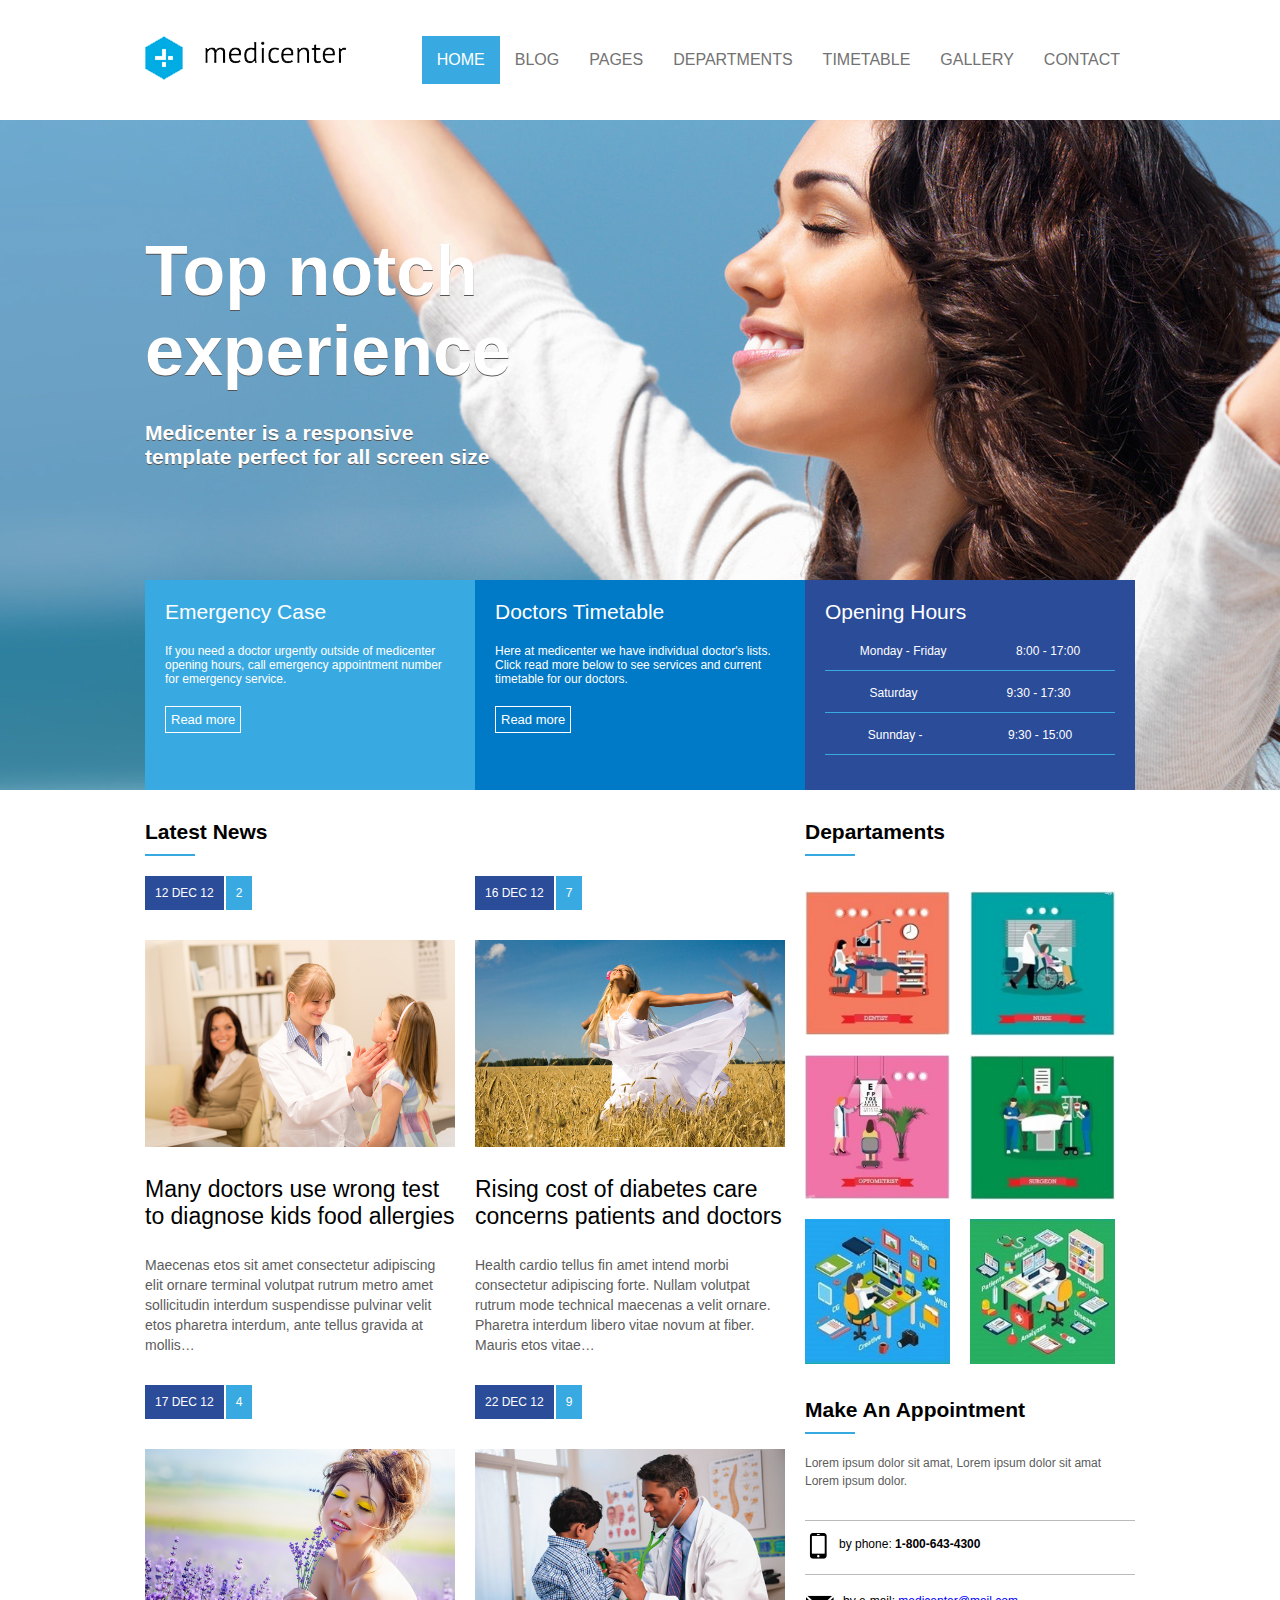
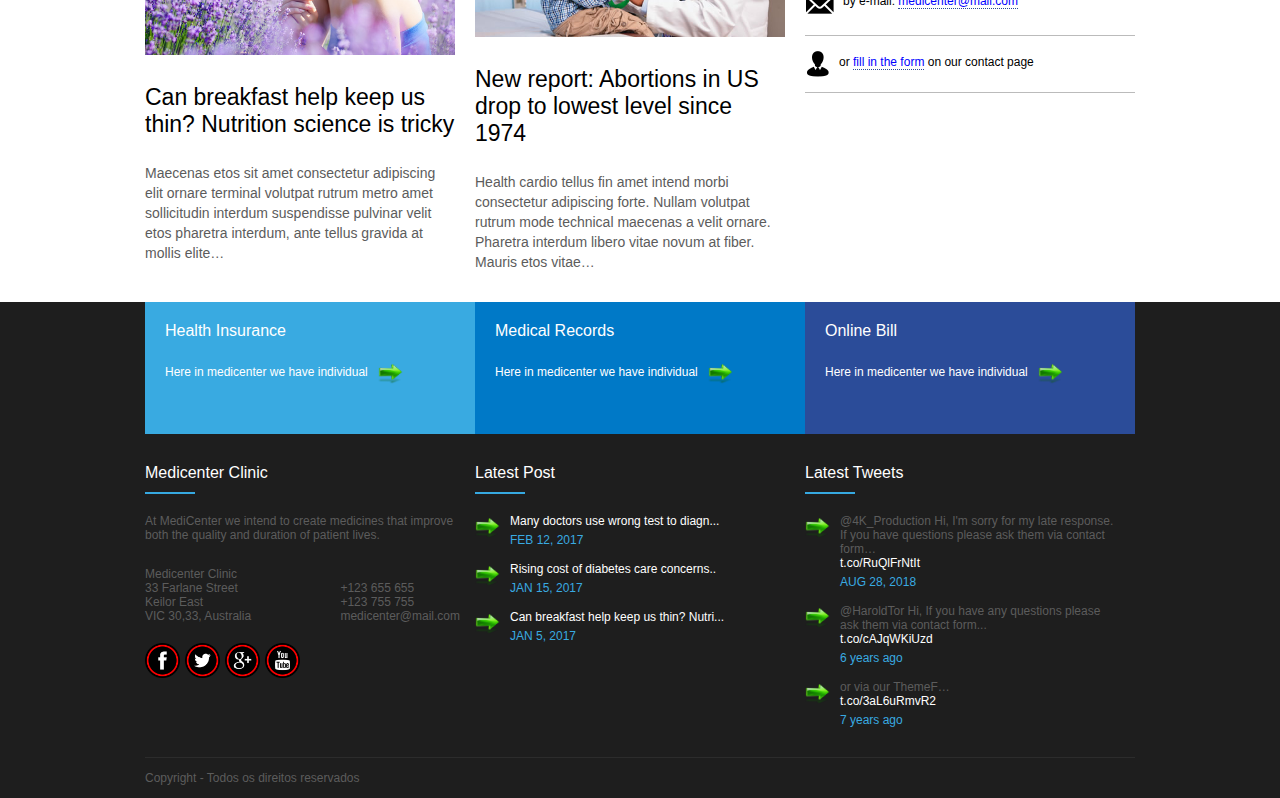
<file: medicenter/index.html>
<!DOCTYPE html>
<html>
<head>
	<meta charset="utf-8">
	<meta name="viewport" content="width=device-width,user-scalable=0">
	<link rel="stylesheet" type="text/css" href="assets/css/template.css">

	<script type="text/javascript">
		window.onload = function(){
			document.querySelector(".menuMobile").addEventListener("click", function(){
				if (document.querySelector(".menu nav ul").style.display == 'flex') {
					document.querySelector(".menu nav ul").style.display = 'none';
				} else {
					document.querySelector(".menu nav ul").style.display = 'flex';
				}
			});
		};
	</script>

	<title>Flexbox e HTML Semântico - MediCenter</title>

</head>
<body>

<header>
	<div class="container">
		<div class="logo">
			<a href=""><img src="assets/images/medicenter_logo.png"></a>
		</div>
		<div class="menu">
			<nav>
				<div class="menuMobile">
					<div class="mm_line"></div>
					<div class="mm_line"></div>
					<div class="mm_line"></div>
				</div>
				<ul>
					<li class="active"><a href="">HOME</li></a>
					<li><a href="">BLOG</li></a>
					<li><a href="">PAGES</li></a>
					<li><a href="">DEPARTMENTS</li></a>
					<li><a href="">TIMETABLE</a></li>
					<li><a href="">GALLERY</a></li>
					<li><a href="">CONTACT</li></a>
				</ul>
			</nav>
		</div>
	</div>
</header>

<section id="banner">
	<div class="container column">
		<div class="banner_headline">
			<h1>Top notch experience</h1>
			<h2>Medicenter is a responsive template perfect for all screen size</h2>
		</div>
		<div class="banner_options">
			<div class="banner1">
				<div class="banner_title">Emergency Case</div>
				<div class="banner_desc">If you need a doctor urgently outside of medicenter opening hours, call emergency appointment number for emergency service.</div>
				<a href="http://preview.themeforest.net/item/medicenter-responsive-medical-wordpress-theme/full_screen_preview/4718613">Read more</a>
			</div>
			<div class="banner2">
				<div class="banner_title">Doctors Timetable</div>
				<div class="banner_desc">Here at medicenter we have individual doctor's lists. Click read more below to see services and current timetable for our doctors.</div>
				<a href="http://preview.themeforest.net/item/medicenter-responsive-medical-wordpress-theme/full_screen_preview/4718613">Read more</a>
			</div>
			<div class="banner3">
				<div class="banner_title">Opening Hours</div>
				<div class="banner_desc">
					<div class="hours">
						<div>Monday - Friday</div>
						<div>8:00 - 17:00</div>
					</div>
					<div class="hours">
						<div>Saturday</div>
						<div>9:30 - 17:30</div>
					</div>
					<div class="hours">
						<div>Sunnday - </div>
						<div>9:30 - 15:00</div>
					</div>
				</div>
			</div>
		</div>
	</div>
</section>

<section id="geral">
	<div class="container">
		<section>
			<div class="widget">
				<div class="widget_title">
					<div class="widget_title_tex">Latest News</div>
					<div class="widget_title_bar"></div>
				</div>
				<div class="widget_body flex">
					
					<article>
						<a href="">
							<div class="news_data">
								<div class="news_posted_at">12 DEC 12</div>
								<div class="news_coments">2</div>
							</div>
							<div class="news_thumbnail">
								<img src="assets/images/dra.jpg">
							</div>
							<div class="news_title">
								Many doctors use wrong test to diagnose kids food allergies
							</div>
							<div class="news_resume">
								Maecenas etos sit amet consectetur adipiscing elit ornare terminal volutpat rutrum metro amet sollicitudin interdum suspendisse pulvinar velit etos pharetra interdum, ante tellus gravida at mollis…
							</div>
						</a>
					</article>

					<article>
						<a href="">
							<div class="news_data">
								<div class="news_posted_at">16 DEC 12</div>
								<div class="news_coments">7</div>
							</div>
							<div class="news_thumbnail">
								<img src="assets/images/paciente1.jpg">
							</div>
							<div class="news_title">
								Rising cost of diabetes care concerns patients and doctors
							</div>
							<div class="news_resume">
								Health cardio tellus fin amet intend morbi consectetur adipiscing forte. Nullam volutpat rutrum mode technical maecenas a velit ornare. Pharetra interdum libero vitae novum at fiber. Mauris etos vitae…
							</div>
						</a>
					</article>

					<article>
						<a href="">
							<div class="news_data">
								<div class="news_posted_at">17 DEC 12</div>
								<div class="news_coments">4</div>
							</div>
							<div class="news_thumbnail">
								<img src="assets/images/paciente2.jpg">
							</div>
							<div class="news_title">
								Can breakfast help keep us thin? Nutrition science is tricky
							</div>
							<div class="news_resume">
								Maecenas etos sit amet consectetur adipiscing elit ornare terminal volutpat rutrum metro amet sollicitudin interdum suspendisse pulvinar velit etos pharetra interdum, ante tellus gravida at mollis elite…
							</div>
						</a>
					</article>

					<article>
						<a href="">
							<div class="news_data">
								<div class="news_posted_at">22 DEC 12</div>
								<div class="news_coments">9</div>
							</div>
							<div class="news_thumbnail">
								<img src="assets/images/dr.jpg">
							</div>
							<div class="news_title">
								New report: Abortions in US drop to lowest level since 1974
							</div>
							<div class="news_resume">
								Health cardio tellus fin amet intend morbi consectetur adipiscing forte. Nullam volutpat rutrum mode technical maecenas a velit ornare. Pharetra interdum libero vitae novum at fiber. Mauris etos vitae…
							</div>
						</a>
					</article>

				</div>
			</div>
		</section>
		<aside><!-- Quadrados da direita -->
			<div class="widget">
				<div class="widget_title">
					<div class="widget_title_tex">Departaments</div>
					<div class="widget_title_bar"></div>
				</div>
				<div class="widget_body flex"> <!-- Definir com flex -->
					<section class="departments">
                        <a href="https://media.giphy.com/media/YFkpsHWCsNUUo/giphy.gif">
                            <div class="departments_img">
                                <img src="assets/images/dep1.jpg" />
                            </div>
                        </a>
                    </section>
                    <section class="departments">
                        <a href="https://media.giphy.com/media/YFkpsHWCsNUUo/giphy.gif">
                            <div class="departments_img">
                                <img src="assets/images/dep2.jpg" />
                            </div>
                        </a>
                    </section>
                    <section class="departments">
                        <a href="https://media.giphy.com/media/YFkpsHWCsNUUo/giphy.gif">
                            <div class="departments_img">
                                <img src="assets/images/dep3.jpg" />
                            </div>
                        </a>
                    </section>
                    <section class="departments">
                        <a href="https://media.giphy.com/media/YFkpsHWCsNUUo/giphy.gif">
                            <div class="departments_img">
                                <img src="assets/images/dep4.jpg" />
                            </div>
                        </a>
                    </section>
                    <section class="departments">
                        <a href="https://media.giphy.com/media/YFkpsHWCsNUUo/giphy.gif">
                            <div class="departments_img">
                                <img src="assets/images/dep5.jpg" />
                            </div>
                        </a>
                    </section>
                    <section class="departments">
                        <a href="https://media.giphy.com/media/YFkpsHWCsNUUo/giphy.gif">
                            <div class="departments_img">
                                <img src="assets/images/dep6.jpg" />
                            </div>
                        </a>
                    </section>
				</div>
			</div>
			<div class="widget">
				<div class="widget_title">
					<div class="widget_title_tex">Make An Appointment</div>
					<div class="widget_title_bar"></div>
				</div>
				<div class="widget_body">
					<div class="make_title">
						Lorem ipsum dolor sit amat, Lorem ipsum dolor sit amat Lorem ipsum dolor.
					</div>
					<div class="make_info first_make_info">
                        <div class="icon"><img src="assets/images/cellphone.png" /></div>
                        <div class="icon_text">by phone: <strong>1-800-643-4300</strong></div>
                    </div>
                    <div class="make_info">
                        <div class="icon"><img src="assets/images/email.png" /></div>
                        <div class="icon_text">by e-mail: <a href="mailto:medicenter@mail.com">medicenter@mail.com</a></div>
                    </div>
                    <div class="make_info">
                        <div class="icon"><img src="assets/images/contact.png" /></div>
                        <div class="icon_text">or <a href="">fill in the form</a> on our contact page</div>
                    </div>
				</div>
			</div>
		</aside>
	</div>
</section>

<footer>
	<div class="container flexColum">
		<div class="footer_menu">
			<div class="fm_1">
				<a href="">
					<div class="footer_title">Health Insurance</div>
					<div class="footer_box_desc">
						<div>Here in medicenter we have individual</div>
                        <div class="icon_flecha"><img src="assets/images/arrow_right.png" /></div>
					</div>
				</a>
			</div>
			<div class="fm_2">
				<a href="">
					<div class="footer_title">Medical Records</div>
					<div class="footer_box_desc">
						<div>Here in medicenter we have individual</div>
                        <div class="icon_flecha"><img src="assets/images/arrow_right.png" /></div>
					</div>
				</a>
			</div>
			<div class="fm_3">
				<a href="">
					<div class="footer_title">Online Bill</div>
					<div class="footer_box_desc">
						<div>Here in medicenter we have individual</div>
                        <div class="icon_flecha"><img src="assets/images/arrow_right.png" /></div>
					</div>
				</a>
			</div>
		</div>

		<div class="footer_area">
            <div class="footer_areaitem">
                <div class="widget">
                    <div class="widget_title">
                        <div class="widget_title_text">Medicenter Clinic</div>
                        <div class="widget_title_bar"></div>
                    </div>
                    <div class="widget_body">
                        <div class="medicenter_text">
                            At MediCenter we intend to create medicines that improve both the quality and duration of patient lives.
                        </div>
                        <div class="medicenter_contact_title">
                            Medicenter Clinic
                        </div>
                        <div class="medicenter_cols">
                            <div>
                                33 Farlane Street<br />
                                Keilor East<br />
                                VIC 30,33, Australia
                            </div>
                            <div>
                                +123 655 655<br />
                                +123 755 755<br />
                                medicenter@mail.com
                            </div>
                        </div>
                        <div class="medicenter_icons">
                            <div class="medicenter_icons_space">
                                <img src="assets/images/facebook_1.png" />
                            </div>
                            <div class="medicenter_icons_space">
                                <img src="assets/images/twitter_1.png" />
                            </div>
                            <div class="medicenter_icons_space">
                                <img src="assets/images/googleplus_1.png" />
                            </div>
                            <div class="medicenter_icons_space">
                                <img src="assets/images/youtube_1.png" />
                            </div>
                        </div>
                    </div>
                </div>
            </div>
            <div class="footer_areaitem">
                <div class="widget">
                    <div class="widget_title">
                        <div class="widget_title_text">Latest Post</div>
                        <div class="widget_title_bar"></div>
                    </div>
                    <div class="widget_body">
                        <div class="lasted_post">
                            <div class="lasted_title">
                                <div class="flecha_title">
                                    <img src="assets/images/arrow_right.png" />
                                </div>
                                <div>
                                    Many doctors use wrong test to diagn...
                                    <div class="lasted_post_date">FEB 12, 2017</div>
                                </div>
                            </div>
                        </div>
                        <div class="lasted_post">
                            <div class="lasted_title">
                                <div class="flecha_title">
                                    <img src="assets/images/arrow_right.png" />
                                </div>
                                <div>
                                    Rising cost of diabetes care concerns..
                                    <div class="lasted_post_date">JAN 15, 2017</div>
                                </div>
                            </div>
                        </div>
                        <div class="lasted_post">
                            <div class="lasted_title">
                                <div class="flecha_title">
                                    <img src="assets/images/arrow_right.png" />
                                </div>
                                <div>
                                    Can breakfast help keep us thin? Nutri...
                                    <div class="lasted_post_date">JAN 5, 2017</div>
                                </div>
                            </div>
                        </div>
                    </div>
                </div>
            </div>
            <div class="footer_areaitem">
                <div class="widget">
                    <div class="widget_title">
                        <div class="widget_title_text">Latest Tweets</div>
                        <div class="widget_title_bar"></div>
                    </div>
                    <div class="widget_body_footer">
                        <div class="lasted_tweet">
                            <div class="tweet_title">
                                <div class="flecha_title">
                                    <img src="assets/images/arrow_right.png" />
                                </div>
                                <div>
                                    @4K_Production Hi, I'm sorry for my late response. If you have questions please ask them via contact form… <br>
                                    <a href="https://twitter.com/i/web/status/1034447289857843201">t.co/RuQlFrNtIt</a>
                                    <div class="lasted_tweet_date">AUG 28, 2018</div>
                                </div>
                            </div>
                        </div>
                        <div class="lasted_tweet">
                            <div class="tweet_title">
                                <div class="flecha_title">
                                    <img src="assets/images/arrow_right.png" />
                                </div>
                                <div>
                                    @HaroldTor Hi, If you have any questions please ask them via contact form... <br>
                                    <a href="http://quanticalabs.com/home/contact/">t.co/cAJqWKiUzd</a>
                                    <div class="lasted_tweet_date">6 years ago</div>
                                </div>
                            </div>
                        </div>
                        <div class="lasted_tweet">
                            <div class="tweet_title">
                                <div class="flecha_title">
                                    <img src="assets/images/arrow_right.png" />
                                </div>
                                <div>
                                    or via our ThemeF… <br>
                                    <a href="https://twitter.com/i/web/status/1034446270960726018">t.co/3aL6uRmvR2</a>
                                    <div class="lasted_tweet_date">7 years ago</div>
                                </div>
                            </div>
                        </div>
                    </div>
                </div>
            </div>
        </div>

        <div class="footer_copy">
            Copyright - Todos os direitos reservados
        </div>
    </div>
</footer>

</body>
</html>
</file>
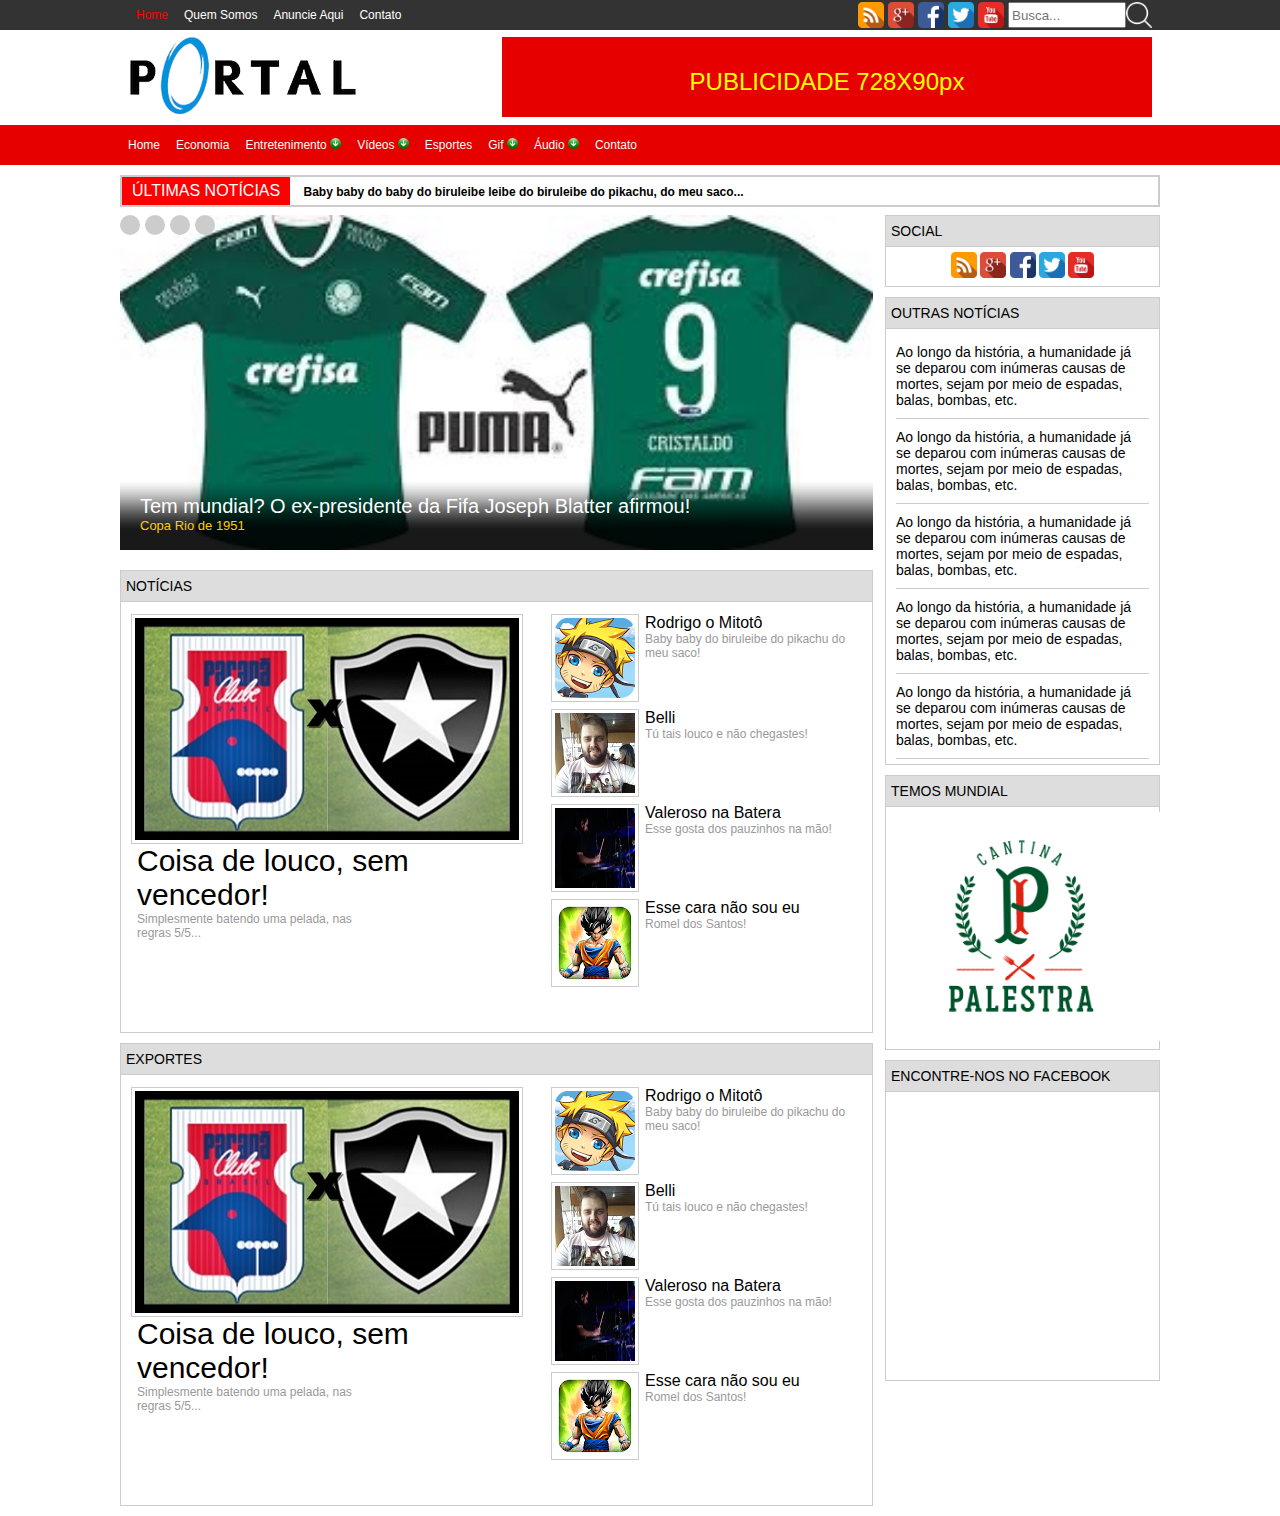
<file: portal/index.html>
<!DOCTYPE html>
<html>
	<head>
		<meta charset="utf-8">
		<meta id="viewport" name="viewport" content="width=device-width, user-scalable=no">
		<title>Portal HTML5-CSS3</title>
		<link href="assets/css/portal.css" rel="stylesheet">
		<script type="text/javascript" src="assets/js/script.js"></script>
	</head>
	<body>
		<!-- Primeiro Topo do site -->
		<div class="topo">
			<div class="topoint">
				<div class="topoleft">
					<ul>
						<li><a href="./" class="ativo">Home</a></li>
						<li><a href="quem-somos">Quem Somos</a></li>
						<li><a href="anucie-aqui">Anuncie Aqui</a></li>
						<li><a href="contato">Contato</a></li>
					</ul>
				</div>
				<div class="toporight">
					<!-- float: right - em vários itens um do lado do outro, tedem a inverter a ordem, pra isso, inverta no html 0 (input)
					Neste caso a ordem é da direita pra esquerda -->
						<input type="image" src="assets/images/lupa.png" border="0" width="26" height="26">
						<input type="text" name="busca" class="topobusca" placeholder="Busca...">						
						<a href="https://youtube.com/wiki/RSS"><img src="assets/images/youtube.png" border="0" width="26" height="26"></a>
						<a href="https://twitter.com/?lang=pt-br"><img src="assets/images/twitter.png" border="0" width="26" height="26"></a>
						<a href="https://www.facebook.com"><img src="assets/images/facebook.png" border="0" width="26" height="26"></a>
						<a href="https://plus.google.com"><img src="assets/images/googleplus.png" border="0" width="26" height="26"></a>
						<a href="https://pt.wikipedia.org/?gl=BR"><img src="assets/images/rss.png" border="0" width="26" height="26"></a>

				</div>
			</div>
		<!-- Segundo Topo do site -->
		</div>
		<div class="topo2">
			<div class="topo2int">
				<div class="logo">
					<img src="assets/images/logo.png" border="0" width="230">
				</div>
				<div class="banner">PUBLICIDADE 728X90px</div>
			</div>
		</div>
		<!-- Menu principal -->
		<div class="menu">
			<div class="menuint">
				<img src="assets/images/menu.png" border="0" width="40" height="40" class="menumobile" onclick="toggleMenu()">
				<ul id="menu">
					<li><a href="./">Home</a></li>
					<li><a href="assets/images/manutencao_site.png">Economia</a></li>
					<li><!-- submenu dropdown -->
						<a href="./">Entretenimento</a>
						<img src="assets/images/arrowdown1.png" border="0" width="11">
						<div class="submenu">
							<a href="assets/images/entretenimento_profissao.jpg"><div class="submenuitem">Profissão</div></a>
							<a href="assets/images/entretenimento_estudo.jpg"><div class="submenuitem">Estudo</div></a>
							<a href="assets/images/entretenimento_casa.jpg"><div class="submenuitem">Casa</div></a>
							<a href="assets/images/entretenimento_industria.jpg"><div class="submenuitem">Indústria</div></a>
							<a href="assets/images/entretenimento_youtube.jpg"><div class="submenuitem">Youtube</div></a>
						</div>
					</li>
					<li>
						<a href="./">Vídeos</a>
						<img src="assets/images/arrowdown1.png" border="0" width="11">
						<div class="submenu">
							<a href="assets/midia/barrigao.mp4"><div class="submenuitem">Barrigão</div></a>
							<a href="assets/midia/impotencia_xifre.mp4"><div class="submenuitem">Pr. Claudio Duarte</div></a>
						</div>
					</li>
					<li><a href="./">Esportes</a></li>
					<li>
						<a href="assets/images/manutencao_site.png">Gif</a>
						<img src="assets/images/arrowdown1.png" border="0" width="11">
						<div class="submenu">
							<a href="assets/images/crash.gif"><div class="submenuitem">Crash Bandicoot 1</div></a>
							<a href="assets/images/hulk.gif"><div class="submenuitem">Hulk</div></a>
							<a href="assets/images/goku.gif"><div class="submenuitem">Goku</div></a>
							<a href="assets/images/brasil.gif"><div class="submenuitem">Brasil</div></a>
						</div>
					</li>
					<li><a href="assets/images/manutencao_site.png">Áudio</a>
						<img src="assets/images/arrowdown1.png" border="0" width="11">
						<div class="submenu">
							<a href="assets/midia/xaropinho.mp3"><div class="submenuitem">Xaropinho</div></a>
							<a href="assets/midia/risada-ladrao.mp3"><div class="submenuitem">Risada Ladrão</div></a>
							<a href="assets/midia/ai-pai.mp3"><div class="submenuitem">Ai Pai</div></a>
							<a href="assets/midia/bicha-detectada.mp3"><div class="submenuitem">Detectado</div></a>
						</div>
					</li>
					<li><a href="assets/images/romeuti.gif">Contato</a></li>
				</ul>
			</div>
		</div>
		<!-- ÚLTIMAS NOTÍCIAS -->
		<div class="ultimasnoticias">
			<div class="ultimasnoticiasint">
				<div class="ultnoticiasarea">
					<div class="ultnoticiastitulo">ÚLTIMAS NOTÍCIAS</div>
					<div class="ultnoticiasnoticia">Baby baby do baby do biruleibe leibe do biruleibe do pikachu, do meu saco...</div>
				</div>
			</div>
		</div>
		<div class="container">
			<div class="containerint">
				<div class="leftside">
					<div class="slideshow" id="slideshow">
						<div class="slidebolinhas">
							<div class="bolinha" onclick="mudarSlide(0)"></div>
							<div class="bolinha" onclick="mudarSlide(1)"></div>
							<div class="bolinha" onclick="mudarSlide(2)"></div>
							<div class="bolinha" onclick="mudarSlide(3)"></div>
						</div>
						<div class="slideshowarea">
							<a href="https://www.google.com.br">
								<div class="slide" style="background-image:url('assets/images/camisa_palmeiras.jpg')">
									<div class="slideinfo">
										<div class="slideinfo_titulo">Tem mundial? O ex-presidente da Fifa Joseph Blatter afirmou!</div>
										<div class="slideinfo_subtitulo">Copa Rio de 1951</div>
									</div>
								</div>
							</a>
							<a href="https://www.uol.com.br">
								<div class="slide" style="background-image:url('assets/images/citroen_c3.jpg')">
									<div class="slideinfo">
										<div class="slideinfo_titulo">Citroen C3</div>
										<div class="slideinfo_subtitulo">As mina pira, os mano come</div>
									</div>
								</div>
							</a>
							<a href="https://www.terra.com.br">
								<div class="slide" style="background-image:url('assets/images/civic.jpg')">
									<div class="slideinfo">
										<div class="slideinfo_titulo">Civic</div>
										<div class="slideinfo_subtitulo">Tiozão na batera, vai valeroso</div>
									</div>
								</div>
							</a>
							<a href="https://www.gazetadopovo.com.br/">
								<div class="slide" style="background-image:url('assets/images/ford-ka.jpg')">
									<div class="slideinfo">
										<div class="slideinfo_titulo">Ford Ka</div>
										<div class="slideinfo_subtitulo">Cê tais é doido</div>
									</div>
								</div>
							</a>
						</div>
					</div>
					<div class="widget">
						<!-- As imagens do "SOCIAL" foi colocado na ordem, devido não ter o float-right, como foi aplicado no "topo -->
						<div class="widget_titulo">NOTÍCIAS</div>
						<div class="widget_conteudo">
							<div class="noticiaarea1">
								<div class="noticiaitem noticiabig">
									<div class="noticiaimg">
										<img src="assets/images/parana_botafogo.jpg" border="0" width="80" height="80">
									</div>
									<div class="noticiatitulo">Coisa de louco, sem vencedor!</div>
									<div class="noticiainfo">Simplesmente batendo uma pelada, nas regras 5/5...</div>
								</div>
							</div>
							<div class="noticiaarea2">
								<div class="noticiaitem">
									<div class="noticiaimg">
										<img src="assets/images/rodrigo.jpg" border="0" width="80" height="80">
									</div>
									<div class="noticiatitulo">Rodrigo o Mitotô</div>
									<div class="noticiainfo">Baby baby do biruleibe do pikachu do meu saco!</div>
								</div>
								<div class="noticiaitem">
									<div class="noticiaimg">
										<img src="assets/images/belli.jpg" border="0" width="80" height="80">
									</div>
									<div class="noticiatitulo">Belli</div>
									<div class="noticiainfo">Tú tais louco e não chegastes!</div>
								</div>
								<div class="noticiaitem">
									<div class="noticiaimg">
										<img src="assets/images/valeroso.jpg" border="0" width="80" height="80">
									</div>
									<div class="noticiatitulo">Valeroso na Batera</div>
									<div class="noticiainfo">Esse gosta dos pauzinhos na mão!</div>
								</div>
								<div class="noticiaitem">
									<div class="noticiaimg">
										<img src="assets/images/romeu.png" border="0" width="80" height="80">
									</div>
									<div class="noticiatitulo">Esse cara não sou eu</div>
									<div class="noticiainfo">Romel dos Santos!</div>
								</div>
							</div>
							<!-- Devido o float: left, usa-se para ajeitar (<div style="clear:both"></div>) corrigindo as laterais...-->
							<div style="clear:both"></div>
						</div>
					</div>
					<div class="widget">
						<!-- As imagens do "SOCIAL" foi colocado na ordem, devido não ter o float-right, como foi aplicado no "topo -->
						<div class="widget_titulo">EXPORTES</div>
						<div class="widget_conteudo">
							<div class="noticiaarea1">
								<div class="noticiaitem noticiabig">
									<div class="noticiaimg">
										<img src="assets/images/parana_botafogo.jpg" border="0" width="80" height="80">
									</div>
									<div class="noticiatitulo">Coisa de louco, sem vencedor!</div>
									<div class="noticiainfo">Simplesmente batendo uma pelada, nas regras 5/5...</div>
								</div>
							</div>
							<div class="noticiaarea2">
								<div class="noticiaitem">
									<div class="noticiaimg">
										<img src="assets/images/rodrigo.jpg" border="0" width="80" height="80">
									</div>
									<div class="noticiatitulo">Rodrigo o Mitotô</div>
									<div class="noticiainfo">Baby baby do biruleibe do pikachu do meu saco!</div>
								</div>
								<div class="noticiaitem">
									<div class="noticiaimg">
										<img src="assets/images/belli.jpg" border="0" width="80" height="80">
									</div>
									<div class="noticiatitulo">Belli</div>
									<div class="noticiainfo">Tú tais louco e não chegastes!</div>
								</div>
								<div class="noticiaitem">
									<div class="noticiaimg">
										<img src="assets/images/valeroso.jpg" border="0" width="80" height="80">
									</div>
									<div class="noticiatitulo">Valeroso na Batera</div>
									<div class="noticiainfo">Esse gosta dos pauzinhos na mão!</div>
								</div>
								<div class="noticiaitem">
									<div class="noticiaimg">
										<img src="assets/images/romeu.png" border="0" width="80" height="80">
									</div>
									<div class="noticiatitulo">Esse cara não sou eu</div>
									<div class="noticiainfo">Romel dos Santos!</div>
								</div>
							</div>
							<!-- Devido o float: left, usa-se para ajeitar (<div style="clear:both"></div>) corrigindo as laterais...-->
							<div style="clear:both"></div>
						</div>
					</div>
				</div>
				<div class="rightside">
					<div class="widget">
						<!-- As imagens do "SOCIAL" foi colocado na ordem, devido não ter o float-right, como foi aplicado no "topo -->
						<div class="widget_titulo">SOCIAL</div>
						<div class="widget_conteudo">
							<a href="https://pt.wikipedia.org/wiki/RSS"><img src="assets/images/rss.png" border="0" width="26" height="26"></a>
							<a href="https://plus.google.com"><img src="assets/images/googleplus.png" border="0" width="26" height="26"></a>
							<a href="https://www.facebook.com/romeusn"><img src="assets/images/facebook.png" border="0" width="26" height="26"></a>
							<a href="https://twitter.com/?lang=pt-br"><img src="assets/images/twitter.png" border="0" width="26" height="26"></a>
							<a href="https://www.youtube.com/?gl=BR"><img src="assets/images/youtube.png" border="0" width="26" height="26"></a>
						</div>
					</div>
					<div class="widget">
						<div class="widget_titulo">OUTRAS NOTÍCIAS</div>
						<div class="widget_conteudo">
							<div class="noticia_item">
								<a href=""> Ao longo da história, a humanidade já se deparou com inúmeras causas de mortes, sejam por meio de espadas, balas, bombas, etc.</a>
							</div>
							<div class="noticia_item">
								<a href=""> Ao longo da história, a humanidade já se deparou com inúmeras causas de mortes, sejam por meio de espadas, balas, bombas, etc.</a>
							</div>
							<div class="noticia_item">
								<a href=""> Ao longo da história, a humanidade já se deparou com inúmeras causas de mortes, sejam por meio de espadas, balas, bombas, etc.</a>
							</div>
							<div class="noticia_item">
								<a href=""> Ao longo da história, a humanidade já se deparou com inúmeras causas de mortes, sejam por meio de espadas, balas, bombas, etc.</a>
							</div>
							<div class="noticia_item">
								<a href=""> Ao longo da história, a humanidade já se deparou com inúmeras causas de mortes, sejam por meio de espadas, balas, bombas, etc.</a>
							</div>
						</div>
					</div>
					<div class="widget">
						<div class="widget_titulo">TEMOS MUNDIAL</div>
						<div class="widget_conteudo">
							<a href="http://www.palmeiras.com.br/home/"><img src="assets/images/palmeiras.gif" border="0" width="275"></a>
						</div>
					</div>
					<div class="widget">
						<div class="widget_titulo">ENCONTRE-NOS NO FACEBOOK</div>
						<div class="widget_conteudo">
							<iframe src="https://www.facebook.com/plugins/page.php?href=https%3A%2F%2Fwww.facebook.com%2Ffacebook&tabs&width=340&height=154&small_header=true&adapt_container_width=true&hide_cover=false&show_facepile=true&appId=1392111860879228" width="275" height="275" style="border:none;overflow:hidden" scrolling="no" frameborder="0" allowTransparency="true" allow="encrypted-media"></iframe>
						</div>
					</div>
				</div>
			</div>
		</div>
	</body>
</html>


<!--

-->
</file>
<file: medicenter/assets/css/template.css>
* {
	font-family: Arial;
}
body {
	margin: 0;
	padding: 0;
}
header {
	display: flex;
	justify-content: center;
	height: 120px;
}
.container {
	display: flex;
	justify-content: space-between;
	width: 990px;
}
.logo {
	display: flex;
	align-items: center;
}
.menu {
	display: flex;
	align-items: center;
}
nav ul,
nav li {
	list-style: none;
	margin: 0;
	padding: 0;
}
nav ul {
	display: flex;
}
nav a {
	display: block;
	padding: 15px;
	text-decoration: none;
	text-transform: uppercase;
	color: #727272;
}
nav .active a,
nav a:hover {
	background-color: #39aae1;
	color: #FFFFFF;
}

#banner {
	display: flex;
	justify-content: center;
	background-image: url('../images/img1.jpg');
	background-position: center;
	background-size: cover;
	height: 670px;
}
.column {
	flex-direction: column;
}
.banner_headline {
	flex: 1;
	display: flex;
	flex-direction: column;
	justify-content: center;
}
.banner_headline h1 {
	color: #FFFFFF;
	font-size: 70px;
	text-shadow: 0px 1px 0px #555555;
	margin: 0;
	padding: 0;
	max-width: 350px;
}
.banner_headline h2 {
	color: #FFFFFF;
	font-size: 21px;
	text-shadow: 0px 1px 0px #555555;
	margin: 0;
	padding: 0;
	max-width: 350px;
	margin-top: 30px;
}
.banner_options {
	height: 210px;
	display: flex;
}
.banner1,
.banner2,
.banner3 {
	flex: 1;
	color: #FFFFFF;
	padding: 20px;
}
.banner1 {
	background-color: #39aae1;
}
.banner2 {
	background-color: #0079c7;
}
.banner3 {
	background-color: #2b4c99;
}
.banner_title {
	font-size: 21px;
}
.banner_desc {
	font-size: 12px;
	margin-top: 20px;
	margin-bottom: 20px;
}
.banner_options a {
	display: inline-block;
	border: 1px solid #FFFFFF;
	padding: 5px;
	color: #FFFFFF;
	font-size: 13px;
	text-decoration: none;
}
.hours {
	display: flex;
	justify-content: space-around;
	margin-bottom: 15px;
	border-bottom: 1px solid #39aae1;
	padding-bottom: 12px;
}

#geral {
	display: flex;
	justify-content: center;
}
#geral section {
	flex: 2;
}
#geral aside {
	flex: 1;
}
.widget_title {
	margin-top: 30px;
	margin-bottom: 20px;
}
.widget_title_tex {
	color: #000000;
	font-size: 21px;
	font-weight: bold;
}
.widget_title_bar {
	width: 50px;
	height: 2px;
	background-color: #36a9e1;
	margin-top: 10px;
}

.flex {
	display: flex;
	flex-wrap: wrap;
}

article {
	flex: 1;
	min-width: 300px;
	margin-right: 20px;
}
article a {
	text-decoration: none;
}
article .news_data {
	display: flex;
}
article .news_posted_at {
	background-color: #2b4c99;
	color: #FFFFFF;
	font-size: 12px;
	padding: 10px;
	margin-right: 2px;
}
article .news_coments {
	background-color: #39aae1;
	color: #FFFFFF;
	font-size: 12px;
	padding: 10px;
}
article .news_thumbnail {
	margin-top: 30px;
}
article .news_thumbnail img {
	width: 100%;
	height: auto;
}
article .news_title {
	margin-top: 25px;
	margin-bottom: 25px;
	color: #000000;
	font-size: 23px;
}
article .news_resume {
	color: #5c5c5c;
	line-height: 20px;
	font-size: 14px;
	margin-bottom: 30px;
}
/* colocar imagem dentro dos quadrados */
section .departments {
    flex:1;
    min-width:100px;
    margin-right:20px;
}

section .departments a {
    text-decoration: none;
}

section .departments .departments_img {
    margin-top:15px;
}

section .departments .departments_img img {
    width:100%;
    height:auto;
}

/* Make An Appointment. */
.make_title {
    font-size:12px;
    line-height:18px;
    color:#5c5c5c;
    margin-bottom:30px;
}

.make_info {
    display:flex;
    justify-content: left;
    margin-bottom:15px;
    border-bottom: 1px solid #BBB;
    padding-bottom:12px;
    font-size:12px;
}

.first_make_info {
    padding-top:12px;
    border-top: 1px solid #BBB;
}

.make_info a {
    text-decoration: none;
    border-bottom: 1px dotted #2b4c99;
    color:#2b4c99;
}

.make_info .icon {
    padding-right:8px;
}

.make_info .icon_text {
    line-height:23px;
}

footer {
	background-color: #1e1e1e;
	display: flex;
	justify-content: center;
}
.footer_menu {
	display: flex;
}
.fm_1, .fm_2, .fm_3 {
	flex: 1;
	color: #FFFFFF;
	/* padding: 20px; */
}
.fm_1 {
	background-color: #39aae1;
}
.fm_2 {
	background-color: #0079c7;
}
.fm_3 {
	background-color: #2b4c99;
}
.footer_menu a {
	display: block;
	text-decoration: none;
	padding: 20px; /* Transformando toda área como link */
	color: #FFFFFF;
}

.footer_area {
	display: flex;
	color: #FFFFFF;
}
.footer_areaitem {
	flex: 1;
}
.flexColum {
	flex-direction: column;
}

footer .widget_title_tex {
	color: #FFFFFF;
}
.footer_copy {
	border-top: 1px solid #2c2c2c;
	height: 40px;
	line-height: 40px;
	color: #5c5c5c;
	font-size: 12px;
	margin-top: 30px;
}

.footer_box_title {
    font-size:21px;
}

.footer_box_desc {
    display: flex;
    margin-top:20px;
    margin-bottom:20px;
    font-size:12px;
    line-height: 25px;
}

.icon_flecha {
    padding-left:10px;
}

.icon_flecha img {
	width: 25px;
	height: 25px;
}

.medicenter_text {
    color:#5c5c5c;
    font-size:12px;
    margin-right:10px;
}

.medicenter_contact_title {
    margin-top:25px;
    font-size:12px;
    color:#5c5c5c;
}

.medicenter_cols {
    display:flex;
    flex:1;
    justify-content: space-between;
    color:#5c5c5c;
    font-size:12px;
    margin-right:15px;
}

.medicenter_icons {
    display: flex;
    margin-top:20px;
}

.medicenter_icons_space {
    margin-right:5px;
}
.medicenter_icons_space img {
	width: 35px;
    height: 35px;
}

.lasted_post {
    display: flex;
    margin-top:15px;
}

.flecha_title {
    padding-right:10px;
}
.flecha_title img {
	width: 25px;
    height: 25px;
}
.lasted_title {
    display:flex;
    flex: 1;
    font-size:12px;
    color:#FFFFFF;
    margin-right:20px;
}

.lasted_post_date {
    display: flex;
    color:#39aae1;
    font-size:12px;
    margin-top:5px;
}
.widget_body a {
	text-decoration: none;
	color: #0000ff;
}
.widget_body_footer a {
	text-decoration: none;
	color:#FFFFFF;
}

.lasted_tweet {
    display: flex;
    margin-top:15px;
}

.tweet_title {
    display:flex;
    flex: 1;
    font-size:12px;
    color:#5c5c5c;
    margin-right:20px;
}

.lasted_tweet_date {
    display: flex;
    color:#39aae1;
    font-size:12px;
    margin-top:5px;
}

.menuMobile {
	display: none;
	width: 40px;
	height: 40px;
	margin-top: 40px;
	margin-bottom: 40px;
	margin-right: 20px;
}

.mm_line {
	height: 3px;
	background-color: #39aae1;
}

@media (max-width:600px) {

	.banner_headline {
		padding:20px;
	}
	.banner_headline h1 {
		font-size:34px;
	}
	.banner_headline h2 {
		font-size:18px;
	}

	.banner_options {
		height:auto;
		flex-direction:column;
	}

	.container {
		flex-direction:column;
	}

	#geral section,
	#geral aside {
		padding:20px;
	}

	.footer_menu {
		flex-direction:column;
	}
	.footer_area {
		flex-direction: column;
		padding:20px;
	}

	.footer_copy {
		padding-left:20px;
	}

	header .container {
		flex-direction: row;
	}

	nav ul {
		flex-direction: column;
		display:none;
		position: absolute;
	    left: 0;
	    width: 100%;
	    background-color: #FFFFFF;
	}

	header {
		height:auto;
	}
	.logo {
		padding-left:20px;
	}

	.menuMobile {
		display:flex;
		flex-direction: column;
		justify-content:space-around;
	}
}
</file>
<file: portal/assets/css/portal.css>
body {
    margin: 0;
    font-family: Arial;
    font-size: 12px;
}
/* Primeiro Topo do site */
.topo {
	height: 30px;
	background-color: #333333;
	color: #FFF;
}
.topoint {
	width: 100%;
	max-width: 1024px;
	height: 30px;
	margin: auto;
}
.topoleft {
	width: 50%;
	height: 30px;
	float: left;
}
.toporight {
	width: 50%;
	height: 28px;
	float: right;
	text-align: right;
	margin-top: 2px;
}
.topoleft ul {
	margin: 0;
	padding: 0;
	list-style: none;
}
.topoleft li {
	height: 30px;
	line-height: 30px;
	float: left;
	margin-left: 8px;
	margin-right: 8px;
}
.topoleft li a {
	text-decoration: none; /*o subilinhado saia */
	color: white;
}
.topoleft li .ativo {
	color: red;
}
.topobusca {
	width: 110px;
	height: 20px;
	outline: 0;
}
.toporight a {
	float: right;
}
.toporight input {
	float: right;
}
.toporight img {
	margin-right: 4px;
}
/* Segundo Topo do site */
.topo2 {
	height: 95px;
	color: #000;
}
.topo2int {
	width: 100%;
	max-width: 1024px;
	height: 95px;
	margin: auto;
}
.logo {
	width: 230px; /* todo site no celular o máximo da larguara é 320px (tentar colocar sempre nessa margem, pra não ficar alterando tamanho) */
	height: 90px;
	float: left;
	margin-top: 5px;
}
.banner {
	color: yellow;
	font-size: 24px;
	text-align: center;
	line-height: 90px;
}
.topo2 .banner {
	width: 650px;
	height: 80px;
	float: right;
	margin-top: 7px; /* 95-80(do banner) = 15 / 2 = 7,5 (7) */
	background-color: #e60000;
}
/* Menu principal */
.menu {
	/*width: 100%; - se não especificando o mesmo preenche a tela.*/
	height: 40px;
	background-color: #e60000;
}
.menuint {
	width: 100%;
	max-width: 1040px;
	height: 40px;
	margin: auto;
}
.menuint ul {
	margin: 0;
	padding: 0;
	list-style: none;
}
.menu li {
	float: left;
	height: 40px;
	line-height: 40px;
	padding-left: 8px; /*espaçamento de cada lado das palavras*/
	padding-right: 8px; /*espaçamento de cada lado das palavras*/
}
.menu li:hover .submenu {
	display: block;
}
.menu a {
	color: #FFF;
	text-decoration: none;
}
.submenu {
	width: 150px;
	/*height: 150px; - a altura não vai ter, porque é flexivel, pois depende de quantos itens tem no submenu...*/
	background-color: #FF0000;
	position: absolute;
	display: none;
}
.submenuitem {
	width: 140px;
	height: 30px;
	line-height: 30px;
	padding-left: 10px;
}
.submenuitem:hover {
	background-color: #FF6600;
}
.ultimasnoticias {
	height: 40px;
}
.ultimasnoticiasint {
	width: 100%;
	max-width: 1040px;
	height: 40px;
	margin: auto;
}
.ultnoticiasarea {
	height: 28px;
	background-color: #FFF;
	border: 2px solid #CCC;
	margin-top: 10px;
	line-height: 28px;
}
.ultnoticiastitulo {
	background-color: red;
	color: #FFF;
	height: 28px;
	line-height: 28px;
	display: inline-block;
	padding-left: 10px;
	padding-right: 10px;
	font-size: 16px;
}
.ultnoticiasnoticia {
	color: #000;
	font-weight: bold;
	height: 28px;
	line-height: 28px;
	display: inline-block;
	padding-left: 10px;
}
.containerint{
	width: 100%;
	max-width: 1040px;
	margin: auto;
}
.leftside {
	width: 753px;
	float: left;
}
.rightside {
	width: 275px;
	min-height: 200px;
	float: right;
	margin-left: 12px;
}
.widget {
	border: 1px solid #CCC;
	background-color: #FFF;
	margin-bottom: 10px; /*neste caso se usar o (margin-top) a div irá desçer toda*/
}
.widget_titulo {
	height: 30px;
	line-height: 30px;
	background-color: #DDD;
	border-bottom: 1px solid #CCC;
	padding-left: 5px;
	font-size: 14px;
}
.widget_conteudo {
	text-align: center;
	padding-top: 5px;
	padding-bottom: 5px;
}
.noticia_item {
	font-size: 14px;
	margin: 0px 10px; /*padding (espaçamento dentro), o margin (espaçamento fora). */
	padding: 10px 0px;
	text-align: left;
	border-bottom: 1px solid #CCC;
}
.noticia_item a {
	text-decoration: none;
	color: #000;
}
.slideshow {
	height: 335px;
	background-color: #CCC;
	overflow: hidden; /*overflow: scroll - quando algum conteúdo passar da área o mesmo é ativado - overflow: scroll(quando algum conteúdo passar da área o mesmo é ativado)*/
	margin-bottom: 20px;
}
.slideshowarea {
	width: 100000px;
	height: 335px;
	background-color: #DDD;
	transition: all 2s;
}
.slide {
	height: 335px;
	float: left;
	background-repeat: no-repeat;
	background-position: center;
	background-size: cover;
}
.slideinfo {
	height: 70px;
	background-image:url('../images/slideshow_bg.png'); /*como está na pasta CSS, vamos voltar uma pasta ../images/ */
	background-size: auto 70px;
	margin-top: 265px;
}
.slideinfo_titulo {
	font-size: 20px;
	color: #FFF;
	padding-top: 15px;
	padding-left: 20px;
}
.slideinfo_subtitulo {
	font-size: 13px;
	color: #ffcc00;
	padding-left: 20px;
}
.slidebolinhas {
	position: absolute;
	width: 200px;
	height: 20px;
}
.bolinha {
	width: 20px;
	height: 20px;
	float: left;
	margin-right: 5px;
	cursor: pointer;
	background-color: #CCC;
	border-radius: 10px;
}
.noticiaarea1 {
	width: 430px;
	height: 420px;
	float: left;
}
.noticiaarea2 {
	width: 320px;
	height: 420px;
	float: left;
}
.noticiaitem {
	text-align: left;
	height: 88px;
	margin-top: 7px;
	margin-bottom: 7px;
}
.noticiaimg {
	width: 80px;
	height: 80px;
	border: 1px solid #CCC;
	padding: 3px;
	float: left;
}
.noticiatitulo {
	float: left;
	margin-left: 6px;
	font-size: 16px;
	width: 226px;
}
.noticiainfo {
	width: 226px;
	font-size: 12px;
	margin-left: 6px;
	color: #999;
	float: left;
}
.noticiabig {
	margin-left: 10px;
}
.noticiabig .noticiaimg {
	width: 384px;
	height: 222px;
}
.noticiabig .noticiaimg img {
	width: 384px;
	height: 222px;
}
.noticiabig .noticiatitulo {
	width: 384px;
	font-size: 30px;
}
.menumobile {
	display: none;
}

@media only screen and (min-width: 906px) and (max-width: 1057px) {

	.topoint,
	.topo2int,
	.menuint,
	.ulimasnoticiasint,
	.containerint {
		max-width: 890px;
	}
	
	#menu {
		display: block !important; /*!important - sobrescreve qualquer propriedade de display que tiver no menu por exemplo. */
	}
	.leftside {
		width: 600px;
	}
	.noticiaarea1 {
		width: 278px;
	}
	.noticiabig .noticiaimg {
		width: 245px;
	}
	.noticiabig .noticiaimg img {
		width: 245px;
	}
	.noticiabig .noticiatitulo {
		width: 245px;
		font-size: 25px;
	}
}

@media only screen and (min-width: 783px) and (max-width: 907px) {

	.topoint,
	.topo2int,
	.menuint,
	.ulimasnoticiasint,
	.containerint {
		max-width: 768px;
	}

	.topo2 .banner {
		display: none;
	}
	#menu {
		display: block !important; /*!important - sobrescreve qualquer propriedade de display que tiver no menu por exemplo. */
	}
	.logo {
		float: none;
		margin: auto;
	}
	.rightside {
		display: none;
	}
	.leftside {
		float: none;
		width: auto;
	}

	.noticiaarea1 {
		width: 446px;
	}
	.noticiabig .noticiaimg {
		width: 415px;
	}
	.noticiabig .noticiaimg img {
		width: 415px;
	}
	.noticiabig .noticiatitulo {
		width: 415px;
		font-size: 25px;
	}
}

@media only screen and (max-width: 783px) {

	.topoint,
	.topo2int,
	.menuint,
	.ulimasnoticiasint,
	.containerint {
		max-width: 320px;
	}

	.topoleft {
		display: none;
	}
	.toporight{
		width: 100%;
	}
	.topo2 .banner {
		display: none;
	}
	.logo {
		float: none;
		margin: auto;
	}
	.menuint {
		
	}
	.menumobile {
		display: block;
	}
	.menuint ul {
		position: absolute;
		background-color: red;
		z-index: 10; /*subir e ficar em cima de todo mundo ao nível 10. */
		display: none;
	}
	.menu li {
		float: none;
		height: auto;
	}
	.menu li img {
		display: none;
	}
	.submenu {
		position: static;
		display: block;
	}
	.ulimasnoticias {
		display: none;
	}
	.rightside {
		display: none;
	}
	.leftside {
		float: none;
		width: auto;
		margin-top: 10px;
	}

	.noticiaarea1 {
		width: 320px;
		height: auto;
	}
	.noticiabig .noticiaimg {
		width: 290px;
	}
	.noticiabig .noticiaimg img {
		width: 290px;
	}
	.noticiabig .noticiatitulo {
		width: 290px;
		font-size: 25px;
	}
	.noticiaarea2 {
		width: 300px;
		margin: auto;
		float: none;
		clear: both;
		padding-top: 20px;
	}
	.noticiaitem {
		clear: both;
	}
	.noticiatitulo {
		width: 206px;
	}
	.noticiainfo {
		width: 206px;
	}
}


/*
background-image:url('../images/slideshow_bg.png');

*/
</file>
